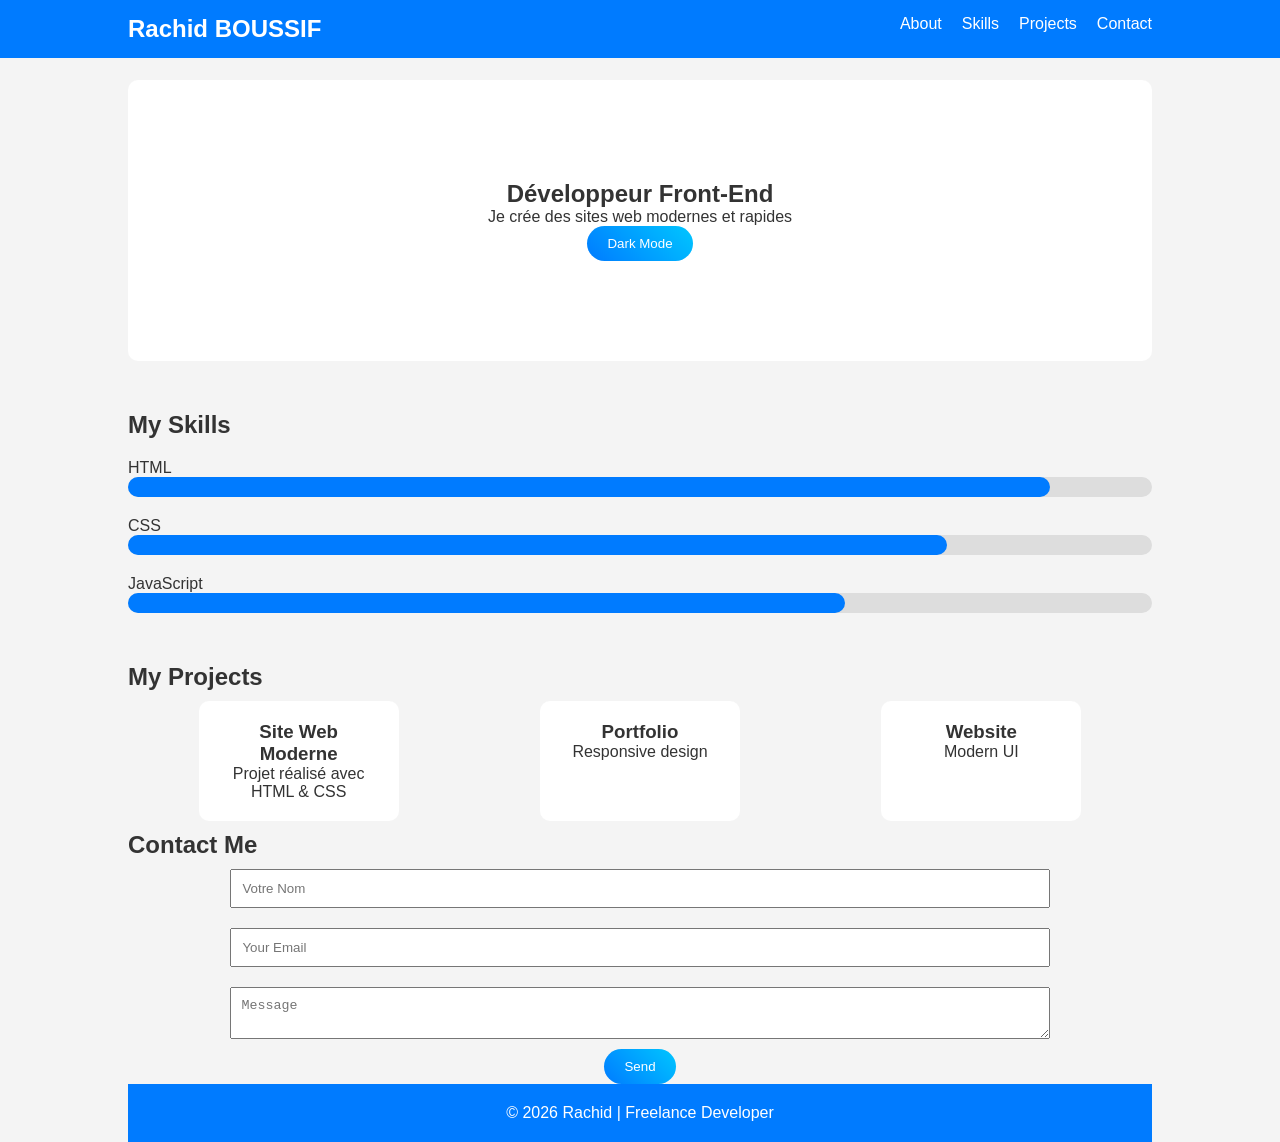
<file: index.html>
<!DOCTYPE html>
<html lang="fr">

<head>
    <meta charset="UTF-8">
    <meta name="viewport" content="width=device-width, initial-scale=1.0">
    <title>Rachid BOUSSIF | Freelance Frontend Developer</title>
    <link rel="stylesheet" href="style.css">
</head>

<body>

<!-- Navbar -->
<nav class="navbar">
    <div class="container">
        <h1 class="logo">Rachid BOUSSIF</h1>
        <ul class="nav-links">
            <li><a href="#about">About</a></li>
            <li><a href="#skills">Skills</a></li>
            <li><a href="#projects">Projects</a></li>
            <li><a href="#contact">Contact</a></li>
        </ul>
    </div>
</nav>

<div class="container">

<!-- Hero -->
<section class="hero" id="about">
    <div class="hero-content">
        <h2>Développeur Front-End</h2>
        <p>Je crée des sites web modernes et rapides</p>
        <button class="btn" onclick="toggleDarkMode()">Dark Mode</button>
    </div>
</section>

<!-- Skills -->
<section class="skills" id="skills">
    <h2>My Skills</h2>

    <div class="skill">
        <p>HTML</p>
        <div class="bar"><div class="fill html"></div></div>
    </div>

    <div class="skill">
        <p>CSS</p>
        <div class="bar"><div class="fill css"></div></div>
    </div>

    <div class="skill">
        <p>JavaScript</p>
        <div class="bar"><div class="fill js"></div></div>
    </div>
</section>

<!-- Projects -->
<section class="projects" id="projects">
    <h2>My Projects</h2>

    <div class="cards">
        <div class="card" onclick="openModal()">
            <h3>Site Web Moderne</h3>
            <p>Projet réalisé avec HTML & CSS</p>
        </div>

        <div class="card">
            <h3>Portfolio</h3>
            <p>Responsive design</p>
        </div>

        <div class="card">
            <h3>Website</h3>
            <p>Modern UI</p>
        </div>
    </div>
</section>

<!-- Modal -->
<div id="modal" class="modal">
    <div class="modal-content">
        <span class="close" onclick="closeModal()">&times;</span>
        <h2>Project Details</h2>
        <p>This is a professional project created with HTML & CSS.</p>
    </div>
</div>

<!-- Contact -->
<section class="contact" id="contact">
    <h2>Contact Me</h2>
    <form>
        <input type="text" placeholder="Votre Nom">
        <input type="email" placeholder="Your Email">
        <textarea placeholder="Message"></textarea>
        <button class="btn">Send</button>
    </form>
</section>

<!-- Footer -->
<footer>
    <p>© 2026 Rachid | Freelance Developer</p>
</footer>

</div>

<!-- JS -->
<script>
function toggleDarkMode() {
    document.body.classList.toggle("dark");
}

function openModal() {
    document.getElementById("modal").style.display = "block";
}

function closeModal() {
    document.getElementById("modal").style.display = "none";
}
</script>

</body>
</html>
</file>
<file: style.css>
* {
    margin: 0;
    padding: 0;
    box-sizing: border-box;
}

body {
    font-family: Arial;
    background: #f4f4f4;
    color: #333;
}

.container {
    width: 80%;
    margin: auto;
}

/* Navbar */
.navbar {
    background: #007BFF;
    color: white;
    position: fixed;
    width: 100%;
    top: 0;
}

.navbar .container {
    display: flex;
    justify-content: space-between;
    padding: 15px 0;
}

.nav-links {
    list-style: none;
    display: flex;
}

.nav-links li {
    margin-left: 20px;
}

.nav-links a {
    color: white;
    text-decoration: none;
}

/* Hero */
.hero {
    margin-top: 80px;
    padding: 100px 20px;
    text-align: center;
    background: white;
    border-radius: 10px;
}

/* Button */
.btn {
    background: linear-gradient(45deg,#007BFF,#00c6ff);
    color: white;
    padding: 10px 20px;
    border: none;
    border-radius: 20px;
    cursor: pointer;
}

.btn:hover {
    transform: scale(1.1);
}

/* Skills */
.skills {
    margin: 50px 0;
}

.skill {
    margin: 20px 0;
}

.bar {
    background: #ddd;
    height: 20px;
    border-radius: 10px;
}

.fill {
    height: 100%;
    background: #007BFF;
    border-radius: 10px;
}

.fill.html { width: 90%; }
.fill.css { width: 80%; }
.fill.js { width: 70%; }

/* Projects */
.cards {
    display: flex;
    justify-content: space-around;
    flex-wrap: wrap;
}

.card {
    background: white;
    padding: 20px;
    margin: 10px;
    width: 200px;
    border-radius: 10px;
    text-align: center;
    cursor: pointer;
}

.card:hover {
    transform: translateY(-10px);
}

/* Modal */
.modal {
    display: none;
    position: fixed;
    width: 100%;
    height: 100%;
    background: rgba(0,0,0,0.7);
}

.modal-content {
    background: white;
    padding: 20px;
    width: 50%;
    margin: 10% auto;
}

.close {
    float: right;
    cursor: pointer;
}

/* Contact */
.contact form {
    display: flex;
    flex-direction: column;
    align-items: center;
}

.contact input, .contact textarea {
    width: 80%;
    margin: 10px;
    padding: 10px;
}

/* Footer */
footer {
    text-align: center;
    background: #007BFF;
    color: white;
    padding: 20px;
}

/* Dark Mode */
.dark {
    background: #222;
    color: white;
}

.dark .card {
    background: #333;
}

/* Responsive */
@media(max-width:600px){
    .cards {
        flex-direction: column;
        align-items: center;
    }
}
</file>
<file: style2.css>
* {
    margin: 0;
    padding: 0;
    box-sizing: border-box;
}

body {
    font-family: Arial;
    background: #f4f4f4;
    color: #333;
}

.container {
    width: 80%;
    margin: auto;
}

/* Navbar */
.navbar {
    background: #007BFF;
    color: white;
    position: fixed;
    width: 100%;
    top: 0;
}

.navbar .container {
    display: flex;
    justify-content: space-between;
    padding: 15px 0;
}

.nav-links {
    list-style: none;
    display: flex;
}

.nav-links li {
    margin-left: 20px;
}

.nav-links a {
    color: white;
    text-decoration: none;
}

/* Hero */
.hero {
    margin-top: 80px;
    padding: 100px 20px;
    text-align: center;
    background: white;
    border-radius: 10px;
}

/* Button */
.btn {
    background: linear-gradient(45deg,#007BFF,#00c6ff);
    color: white;
    padding: 10px 20px;
    border: none;
    border-radius: 20px;
    cursor: pointer;
}

.btn:hover {
    transform: scale(1.1);
}

/* Skills */
.skills {
    margin: 50px 0;
}

.skill {
    margin: 20px 0;
}

.bar {
    background: #ddd;
    height: 20px;
    border-radius: 10px;
}

.fill {
    height: 100%;
    background: #007BFF;
    border-radius: 10px;
}

.fill.html { width: 90%; }
.fill.css { width: 80%; }
.fill.js { width: 70%; }

/* Projects */
.cards {
    display: flex;
    justify-content: space-around;
    flex-wrap: wrap;
}

.card {
    background: white;
    padding: 20px;
    margin: 10px;
    width: 200px;
    border-radius: 10px;
    text-align: center;
    cursor: pointer;
}

.card:hover {
    transform: translateY(-10px);
}

/* Modal */
.modal {
    display: none;
    position: fixed;
    width: 100%;
    height: 100%;
    background: rgba(0,0,0,0.7);
}

.modal-content {
    background: white;
    padding: 20px;
    width: 50%;
    margin: 10% auto;
}

.close {
    float: right;
    cursor: pointer;
}

/* Contact */
.contact form {
    display: flex;
    flex-direction: column;
    align-items: center;
}

.contact input, .contact textarea {
    width: 80%;
    margin: 10px;
    padding: 10px;
}

/* Footer */
footer {
    text-align: center;
    background: #007BFF;
    color: white;
    padding: 20px;
}

/* Dark Mode */
.dark {
    background: #222;
    color: white;
}

.dark .card {
    background: #333;
}

/* Responsive */
@media(max-width:600px){
    .cards {
        flex-direction: column;
        align-items: center;
    }
}
</file>
